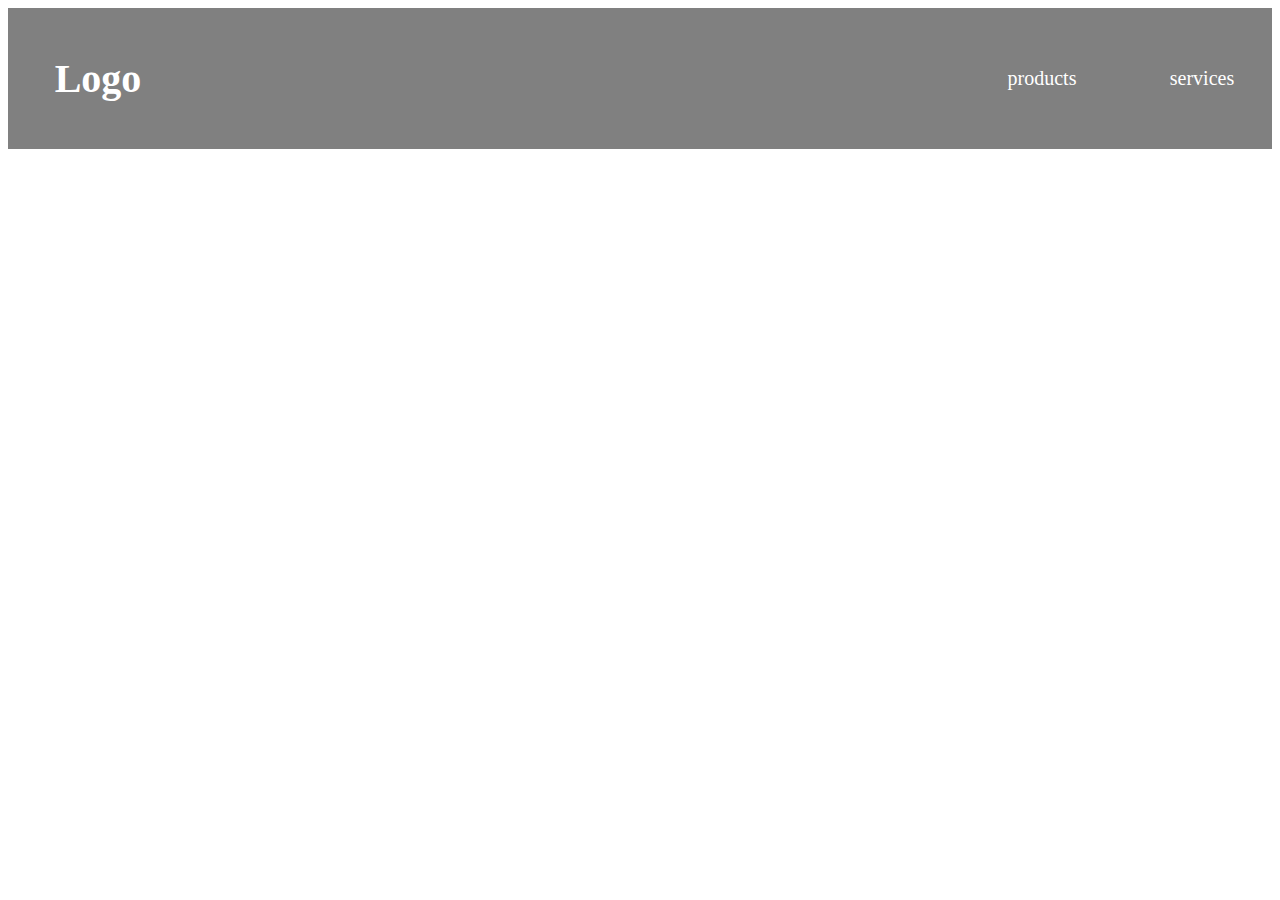
<file: html/flex.html>
<!DOCTYPE html>
<html lang="en">

<head>
    <meta charset="UTF-8">
    <meta http-equiv="X-UA-Compatible" content="IE=edge">
    <meta name="viewport" content="width=device-width, initial-scale=1.0">
    <link href="../css/flex.css" rel="stylesheet">
    <title>Document</title>
</head>

<body>
    <div class="flex-container">
        <div class="flex-item">
            <h1>Logo</h1>
        </div>
        <div class='flex-item' style="flex-grow: 1;"></div>
        <div class="flex-item">products</div>
        <div class="flex-item">services</div>
    </div>
</body>

</html>
</file>
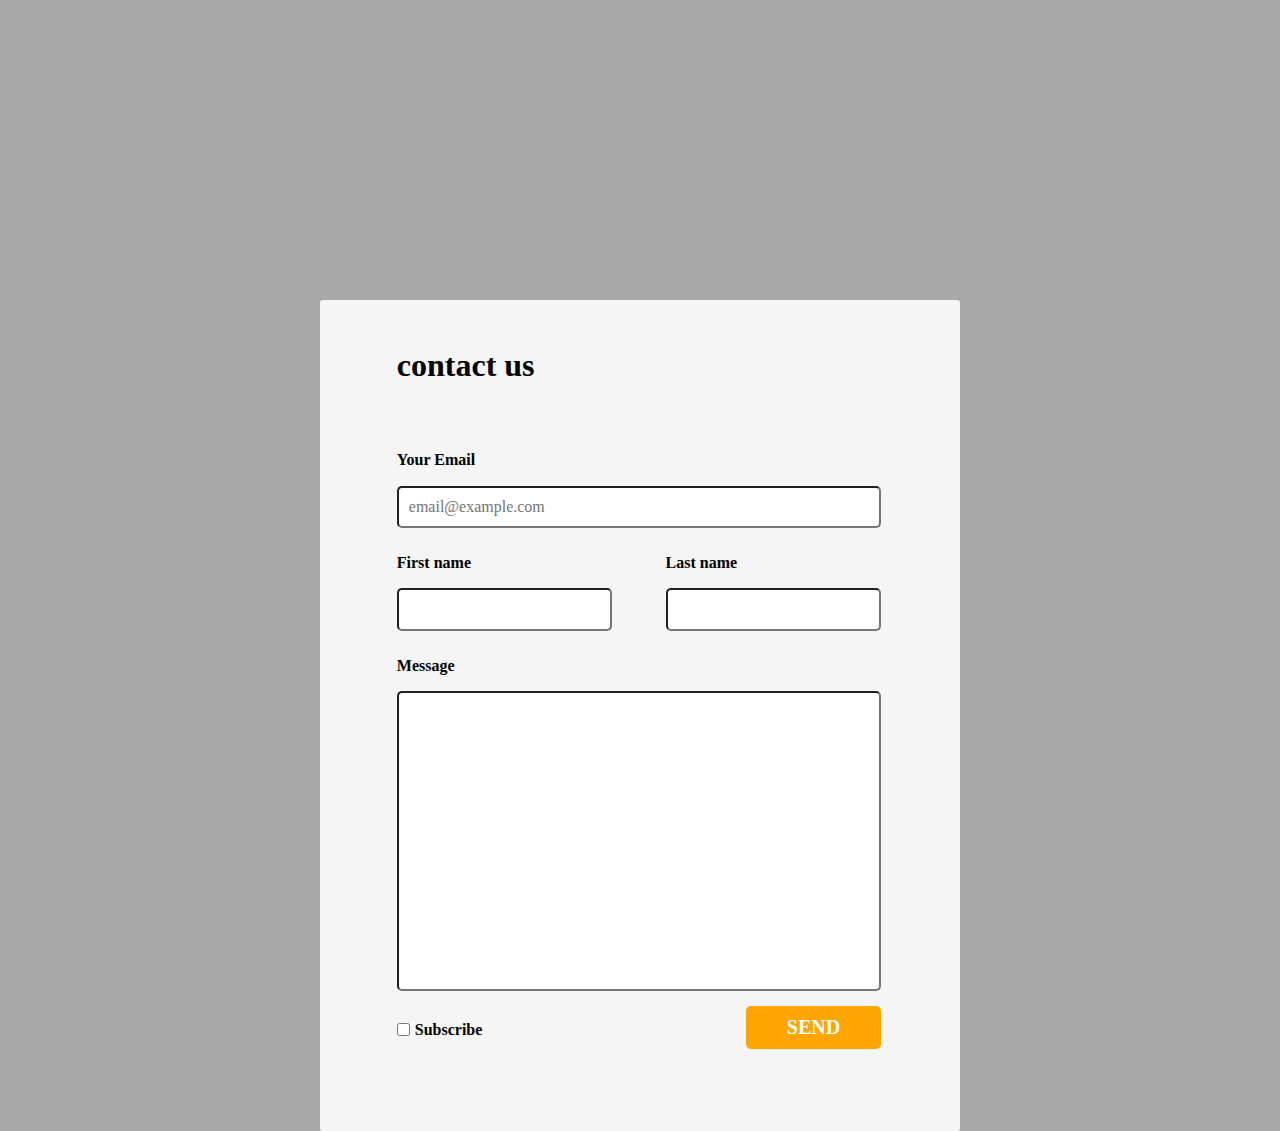
<file: html/hw2.html>
<!DOCTYPE html>
<html lang="en">
<head>
    <meta charset="UTF-8">
    <meta http-equiv="X-UA-Compatible" content="IE=edge">
    <meta name="viewport" content="width=device-width, initial-scale=1.0">
    <link href="../css/hw2.css" rel="stylesheet">
    <link href="../css/normalize.css" rel="stylesheet">
    <title>Document</title>
</head>
<body>
    <div class="container">
        <h1>contact us</h1>
        <div class="content-box">
            <p><b>Your Email</b></p>
            <form style="padding-right: 10%;">
                <input type="email" placeholder="email@example.com">
            </form>
        </div>
        <div class="name-box">
            <p><b>First name</b></p>
            <form>
                <input type="text">
            </form>
        </div>
        <div class="name-box">
            <p><b>Last name</b></p>
            <form>
                <input type="text">
            </form>
        </div>
        <div style="clear:both"></div>
        <div class="content-box" style="padding-top: 10px;">
            <p><b>Message</b></p>
            <form style="padding-right: 10%;">
                <input type="text" style="height: 300px">
            </form>
        </div>
        <form style="float: left; padding-top: 31px;">
            <input type="checkbox">
        </form>
        <p style="float: left; margin-top: 30px; padding-left: 5px; "><b>Subscribe</b></p>
        <input type="submit" class="submit-button" value="SEND"> 
        <div style="clear:both; height: 50px;"></div>
    </div>
</body>
</html>
</file>
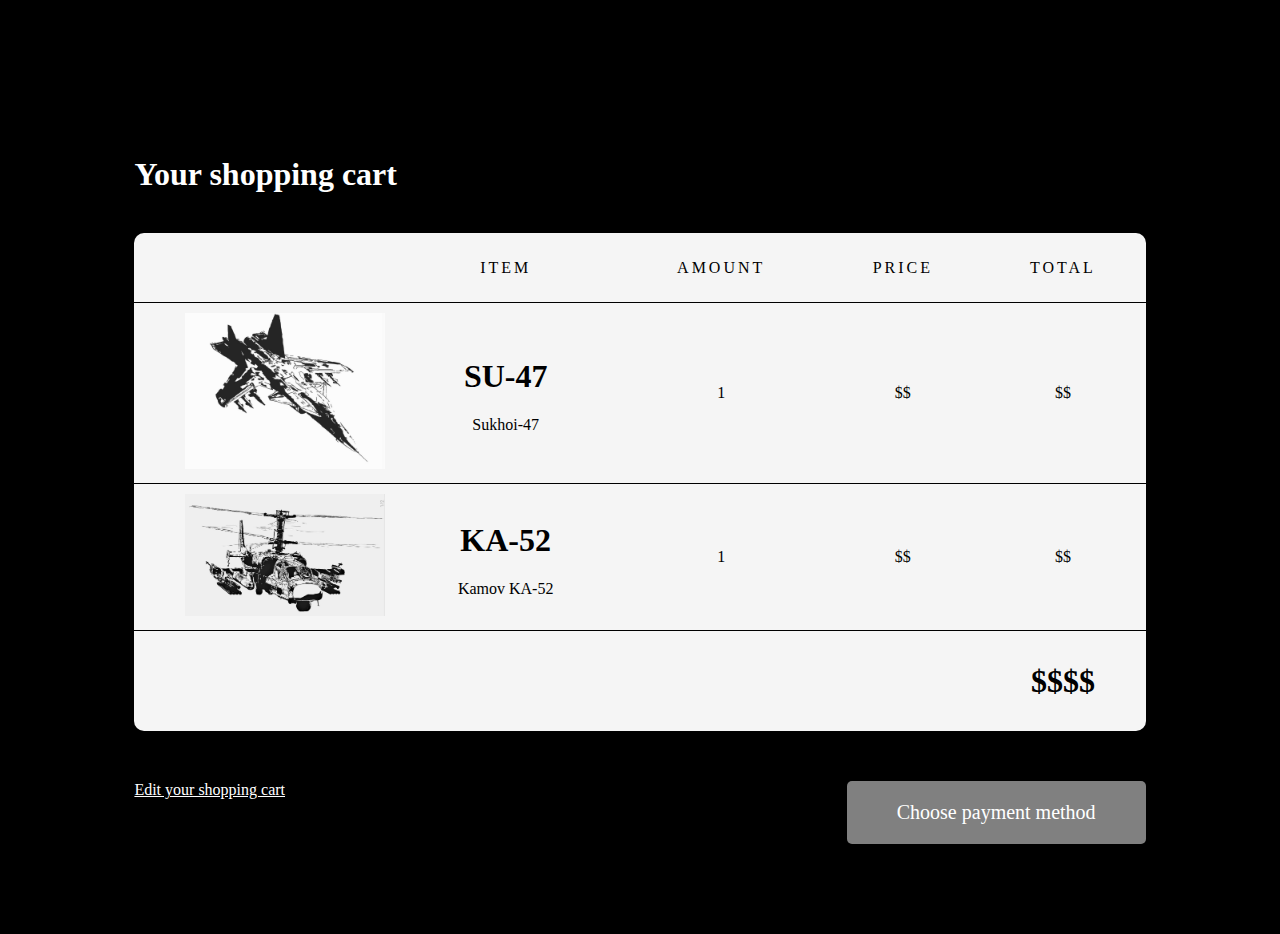
<file: html/hw3.html>
<!DOCTYPE html>
<html lang="en">

<head>
    <meta charset="UTF-8">
    <meta http-equiv="X-UA-Compatible" content="IE=edge">
    <meta name="viewport" content="width=device-width, initial-scale=1.0">
    <link href="../css/hw3.css" rel="stylesheet">
    <title>Document</title>
</head>

<body>
    <div class="container">
        <h1 style="color: white;">Your shopping cart</h1>
        <table>
            <thead>
                <tr style="letter-spacing: 3px; height: 70px;">
                    <td></td>
                    <td>ITEM</td>
                    <td>AMOUNT</td>
                    <td>PRICE</td>
                    <td>TOTAL</td>
                </tr>
            </thead>
            <tbody>
                <tr>
                    <td class="first-td"><img src="../SU47.jpg"></td>
                    <td><h1>SU-47</h1><p>Sukhoi-47</p></td>
                    <td>1</td>
                    <td>$$</td>
                    <td>$$</td>
                </tr>
                <tr>
                    <td class="first-td"><img src="../KA-52.jpg"></td>
                    <td><h1>KA-52</h1><p>Kamov KA-52</p></td>
                    <td>1</td>
                    <td>$$</td>
                    <td>$$</td>
                </tr>
                <tr style="border-bottom: 0px;">
                    <td colspan="4"></td>
                    <td><h1>$$$$</h1></td>
                </tr>
            </tbody>
        </table>
        <div class="next">
            <a href="#" style="color: white;">Edit your shopping cart</a>
            <button>Choose payment method</button>
        </div>
    </div>
</body>

</html>
</file>
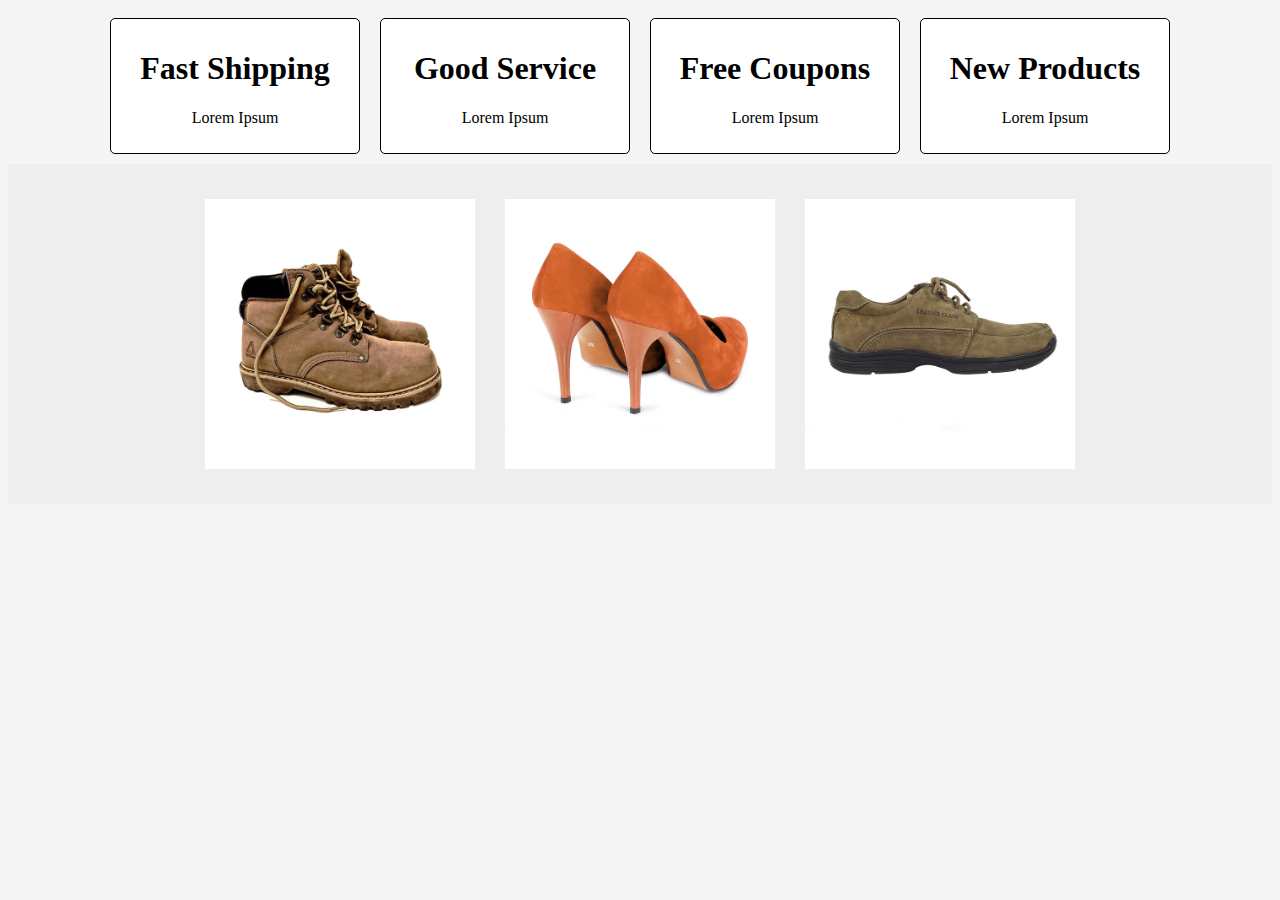
<file: html/hw4.html>
<!DOCTYPE html>
<html lang="en">

<head>
    <meta charset="UTF-8">
    <meta http-equiv="X-UA-Compatible" content="IE=edge">
    <meta name="viewport" content="width=device-width, initial-scale=1.0">
    <link href="../css/hw4.css" rel="stylesheet">
    <link rel="stylesheet" href="https://cdnjs.cloudflare.com/ajax/libs/font-awesome/6.2.1/css/all.min.css"
        integrity="sha512-MV7K8+y+gLIBoVD59lQIYicR65iaqukzvf/nwasF0nqhPay5w/9lJmVM2hMDcnK1OnMGCdVK+iQrJ7lzPJQd1w=="
        crossorigin="anonymous" referrerpolicy="no-referrer" />
    <title>Document</title>
</head>

<body>
    <div class="allcontainer">
        <div class="container">
            <div class="container-item">
                <i class="fa-solid fa-cart-shopping fa-2x"></i>
                <h1>Fast Shipping</h1>
                <p>Lorem Ipsum</p>
            </div>
            <div class="container-item">
                <i class="fa-brands fa-servicestack fa-2x"></i>
                <h1>Good Service</h1>
                <p>Lorem Ipsum</p>
            </div>
        </div>
        <div class="container">
            <div class="container-item">
                <i class="fa-brands fa-google-wallet fa-2x"></i>
                <h1>Free Coupons</h1>
                <p>Lorem Ipsum</p>
            </div>
            <div class="container-item">
                <i class="fa-regular fa-square-plus fa-2x"></i>
                <h1>New Products</h1>
                <p>Lorem Ipsum</p>
            </div>
        </div>
    </div>
    <div class="shop-bg">
        <div class="shop-container">
            <div class="shop-item">
                <div style="position: relative;">
                    <div class="overlay-wrap">
                        <div class="overlay"></div>
                        <img src="../product1-1.jpg">
                    </div>
                </div>
            </div>
            <div class="shop-item"><img src="../product2.jpg"></div>
            <div class="shop-item"><img src="../product3.jpg"></div>
        </div>
    </div>
</body>

</html>
</file>
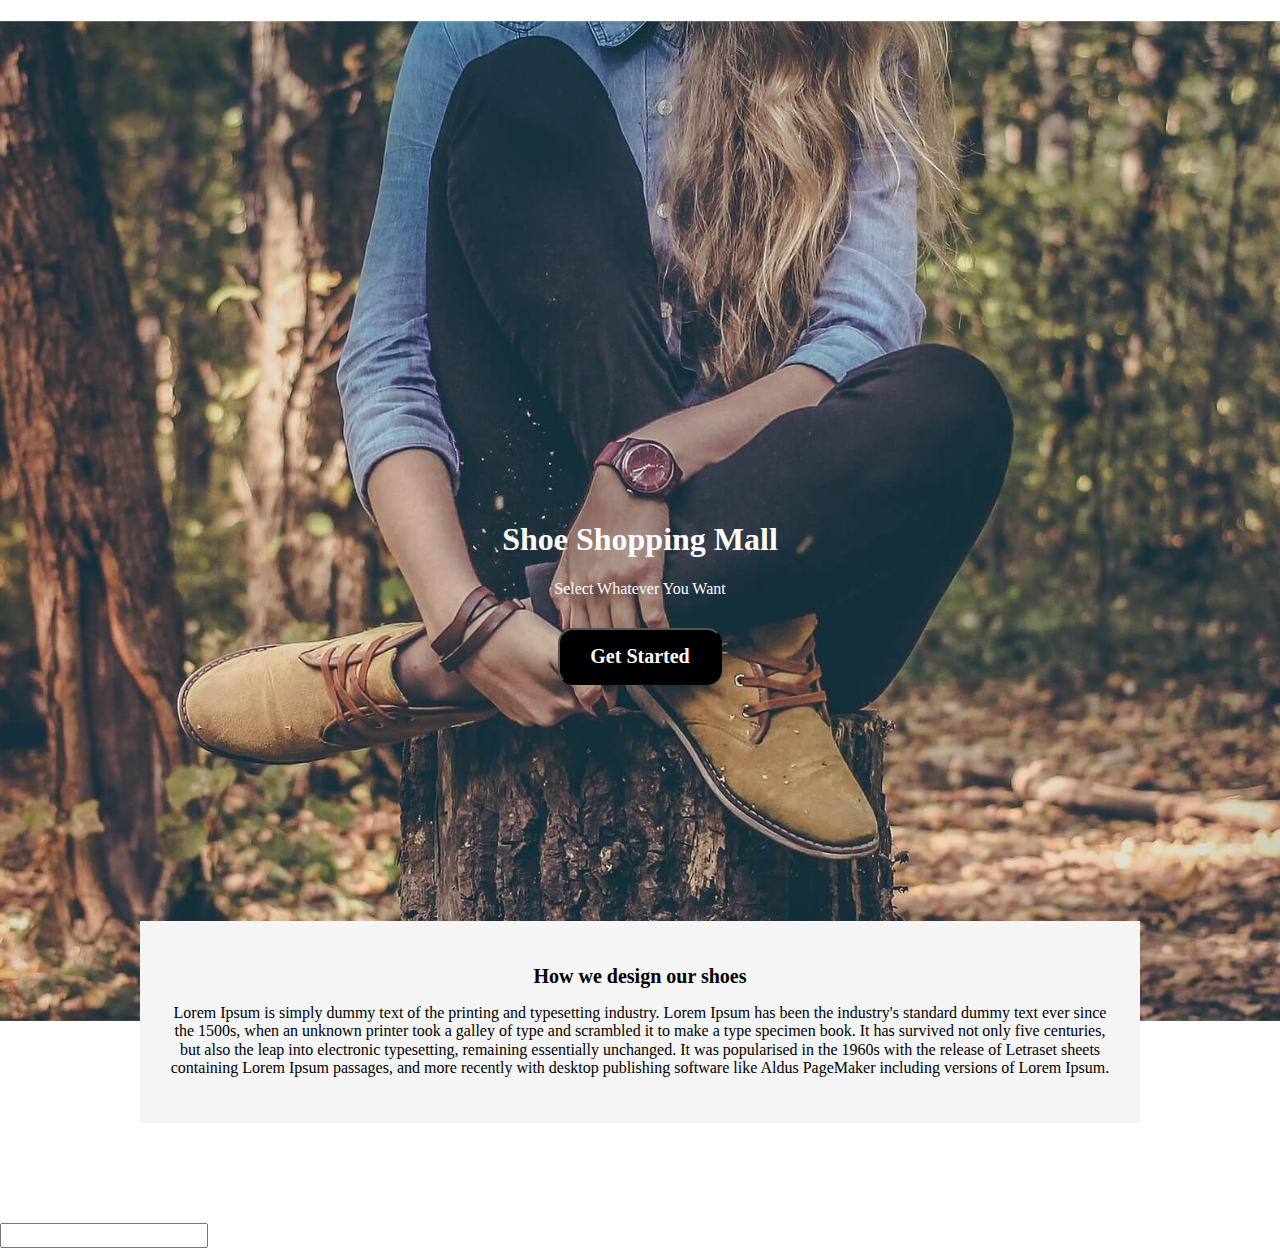
<file: html/layout2.html>
<!DOCTYPE html>
<html lang="en">
<head>
    <meta charset="UTF-8">
    <meta http-equiv="X-UA-Compatible" content="IE=edge">
    <meta name="viewport" content="width=device-width, initial-scale=1.0">  
    <link href="../css/main2.css" rel="stylesheet">
    <link href="../css/normalize.css" rel="stylesheet">
    <title>Document</title>
</head>
<body>
    <div class="main-background">
        <h1 style="padding-top: 500px;">Shoe Shopping Mall</h1>
        <p>Select Whatever You Want</p>
        <button><strong style="font-size: 20px; color: white;">Get Started</strong></button>
    </div>
    <div class="textbox1">
        <h1 style="font-size: 20px;">How we design our shoes</h1>
        <p>Lorem Ipsum is simply dummy text of the printing and typesetting industry. Lorem Ipsum has been the industry's standard dummy text ever since the 1500s, when an unknown printer took a galley of type and scrambled it to make a type specimen book. It has survived not only five centuries, but also the leap into electronic typesetting, remaining essentially unchanged. It was popularised in the 1960s with the release of Letraset sheets containing Lorem Ipsum passages, and more recently with desktop publishing software like Aldus PageMaker including versions of Lorem Ipsum.</p>
    </div>
    <form>
        <input type="">
    </form>
</body>
</html>
</file>
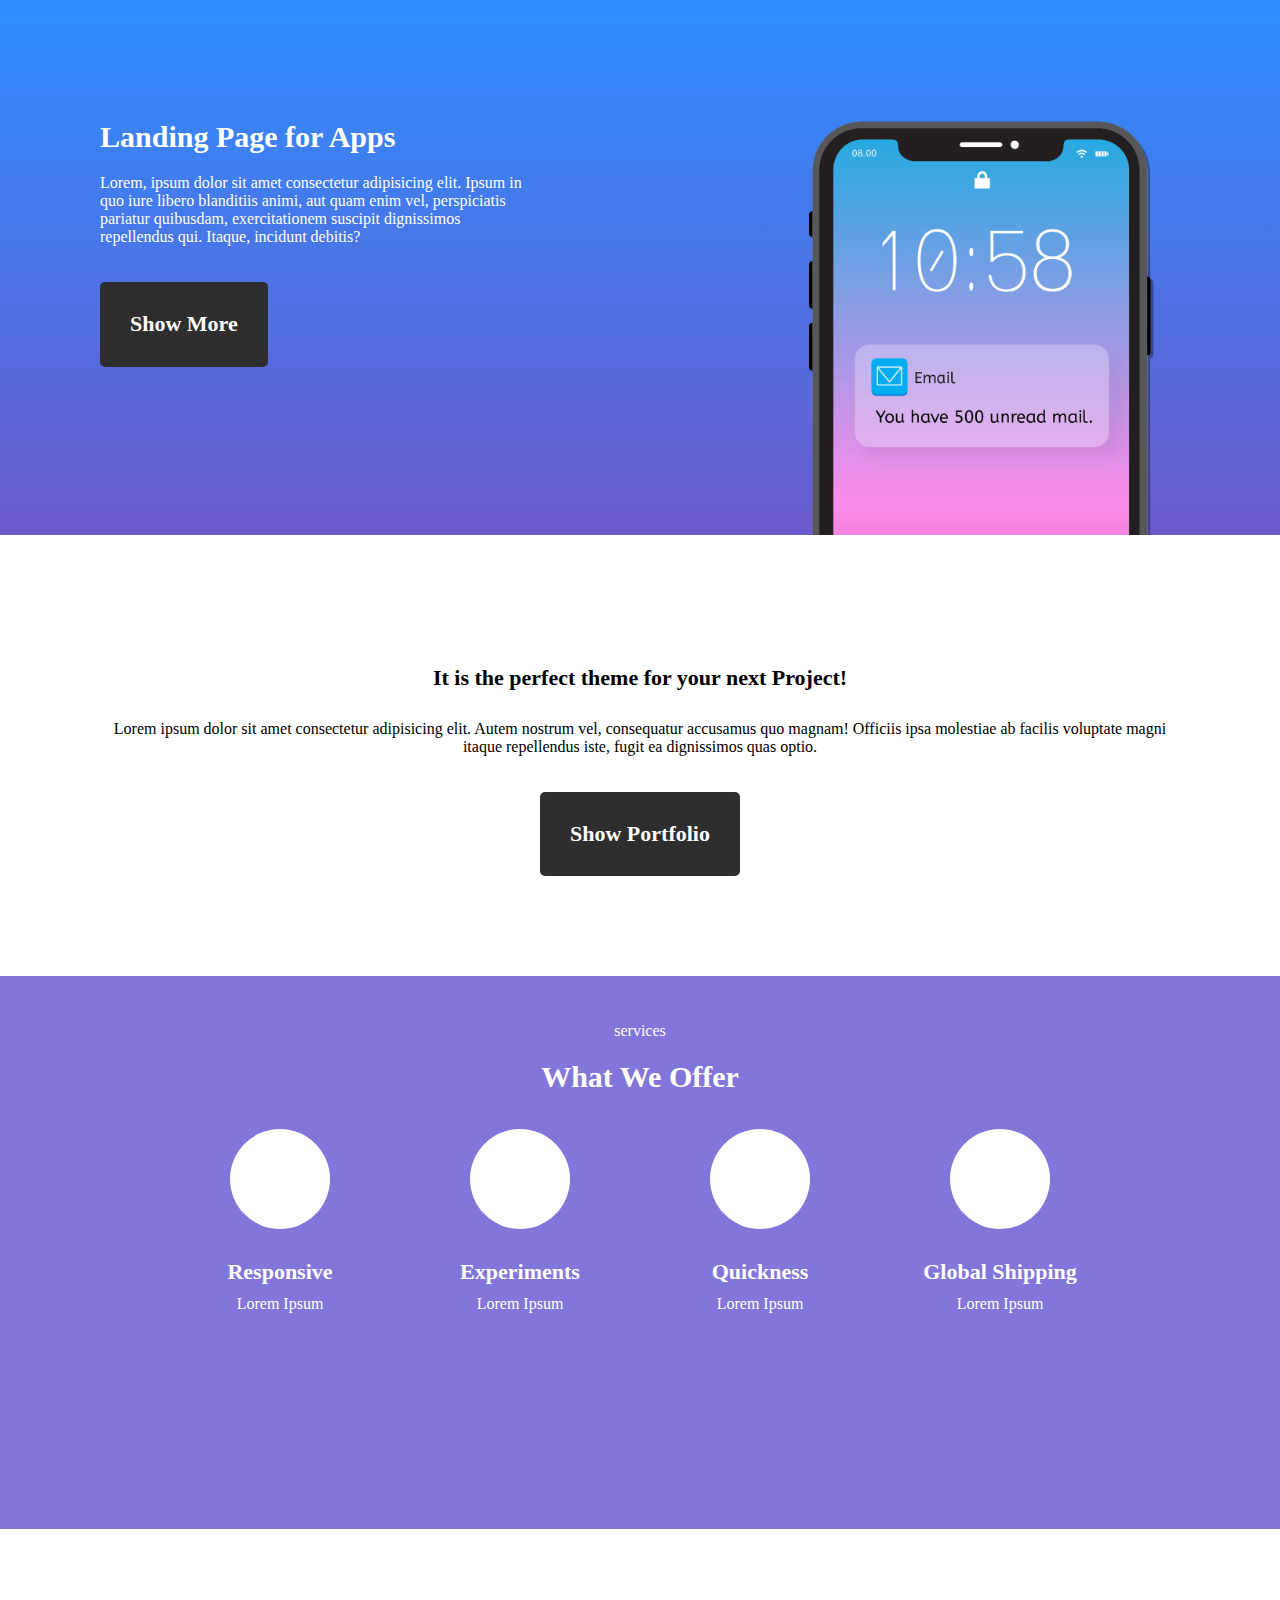
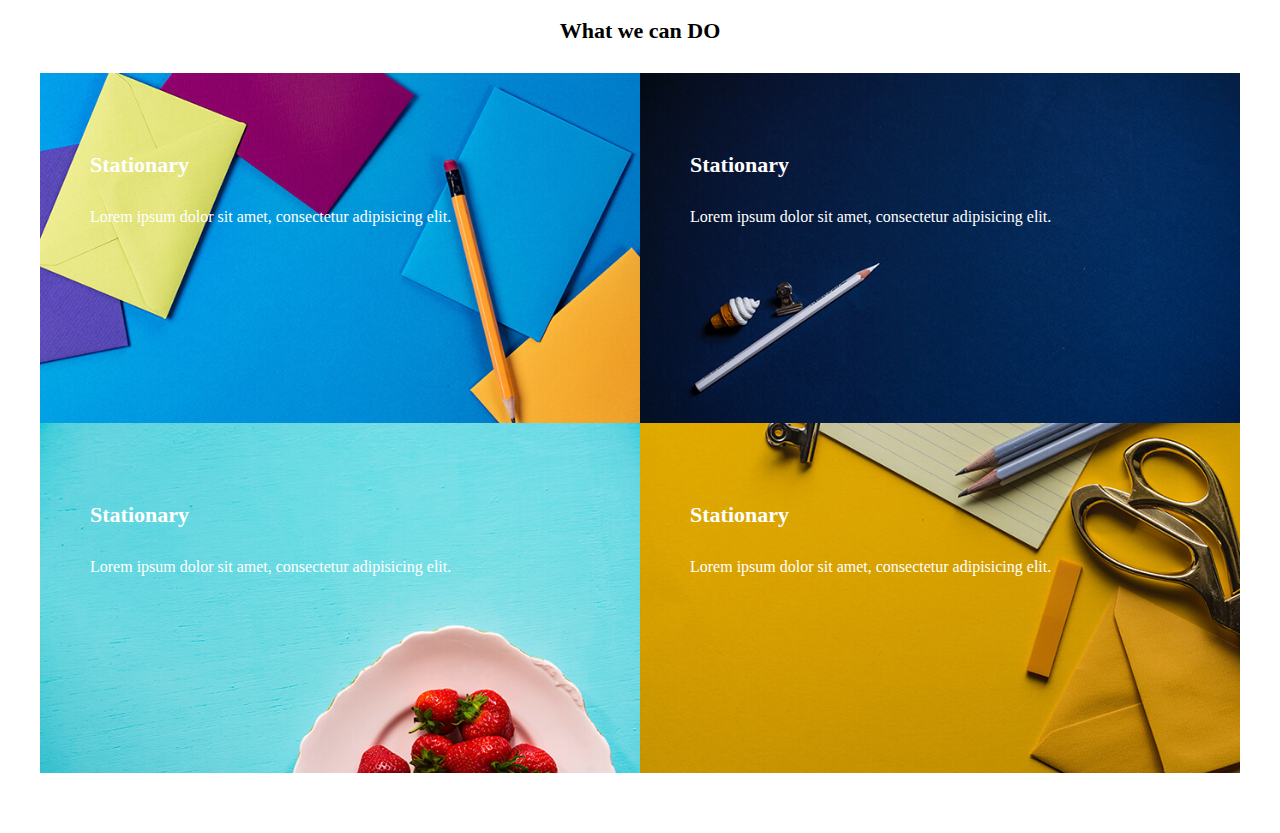
<file: html/pf1.html>
<!DOCTYPE html>
<html lang="en">

<head>
    <meta charset="UTF-8">
    <meta http-equiv="X-UA-Compatible" content="IE=edge">
    <meta name="viewport" content="width=device-width, initial-scale=1.0">
    <link href="../css/pf1.css" rel="stylesheet">
    <link rel="stylesheet" href="https://cdnjs.cloudflare.com/ajax/libs/font-awesome/6.2.1/css/all.min.css"
        integrity="sha512-MV7K8+y+gLIBoVD59lQIYicR65iaqukzvf/nwasF0nqhPay5w/9lJmVM2hMDcnK1OnMGCdVK+iQrJ7lzPJQd1w=="
        crossorigin="anonymous" referrerpolicy="no-referrer" />
    <title>Document</title>

</head>

<body>
    <div class="main-container">
        <div class="main-landing font-white">
            <h1>Landing Page for Apps</h1>
            <p>
                Lorem, ipsum dolor sit amet consectetur adipisicing elit. Ipsum in quo iure libero blanditiis animi, aut
                quam enim vel, perspiciatis pariatur quibusdam, exercitationem suscipit dignissimos repellendus qui.
                Itaque, incidunt debitis?
            </p>
            <button class="font-white">
                <h4>Show More</h4>
            </button>
        </div>
        <div style="flex-grow: 1;"></div>
        <img src="../iphone.png" class="main-img">
    </div>
    <div class="sub-text1">
        <h4>It is the perfect theme for your next Project!</h4>
        <p>Lorem ipsum dolor sit amet consectetur adipisicing elit. Autem nostrum vel, consequatur accusamus quo magnam!
            Officiis ipsa molestiae ab facilis voluptate magni itaque repellendus iste, fugit ea dignissimos quas optio.
        </p>
        <button>
            <h4>Show Portfolio</h4>
        </button>
    </div>
    <div class="offer-container">
        <p class="font-white">services</p>
        <h1 class="font-white">What We Offer</h1>
        <div class="allcontainer font-white">
            <div>
                <div class="container-item">
                    <i class="fa-solid fa-cart-shopping fa-2x"></i>
                </div>
                <h4 class="offer-text-h">Responsive</h4>
                <p class="offer-text-p">Lorem Ipsum</p>
            </div>
            <div>
                <div class="container-item">
                    <i class="fa-brands fa-servicestack fa-2x"></i>
                </div>
                <h4 class="offer-text-h">Experiments</h4>
                <p class="offer-text-p">Lorem Ipsum</p>
            </div>
            <div>
                <div class="container-item">
                    <i class="fa-brands fa-google-wallet fa-2x"></i>
                </div>
                <h4 class="offer-text-h">Quickness</h4>
                <p class="offer-text-p">Lorem Ipsum</p>
            </div>
            <div>
                <div class="container-item">
                    <i class="fa-regular fa-square-plus fa-2x"></i>
                </div>
                <h4 class="offer-text-h">Global Shipping</h4>
                <p class="offer-text-p">Lorem Ipsum</p>
            </div>
        </div>
    </div>
    <div class="portfolio">
        <h4>What we can DO</h4>
        <div class="portfolio-container">
            <div class="portfolio-item img1">
                <div class="white-box"></div>
                <div class="portfolio-text">
                    <h4>Stationary</h4>
                    <p>Lorem ipsum dolor sit amet, consectetur adipisicing elit.</p>
                </div>
            </div>
            <div class="portfolio-item img2">
                <div class="portfolio-text">
                    <h4>Stationary</h4>
                    <p>Lorem ipsum dolor sit amet, consectetur adipisicing elit.</p>
                </div>
            </div>
            <div style="clear: both;"></div>
            <div class="portfolio-item img3">
                <div class="portfolio-text">
                    <h4>Stationary</h4>
                    <p>Lorem ipsum dolor sit amet, consectetur adipisicing elit.</p>
                </div>
            </div>
            <div class="portfolio-item img4">
                <div class="portfolio-text">
                    <h4>Stationary</h4>
                    <p>Lorem ipsum dolor sit amet, consectetur adipisicing elit.</p>
                </div>
            </div>
            <div style="clear: both;"></div>
        </div>
    </div>

</body>

</html>
</file>
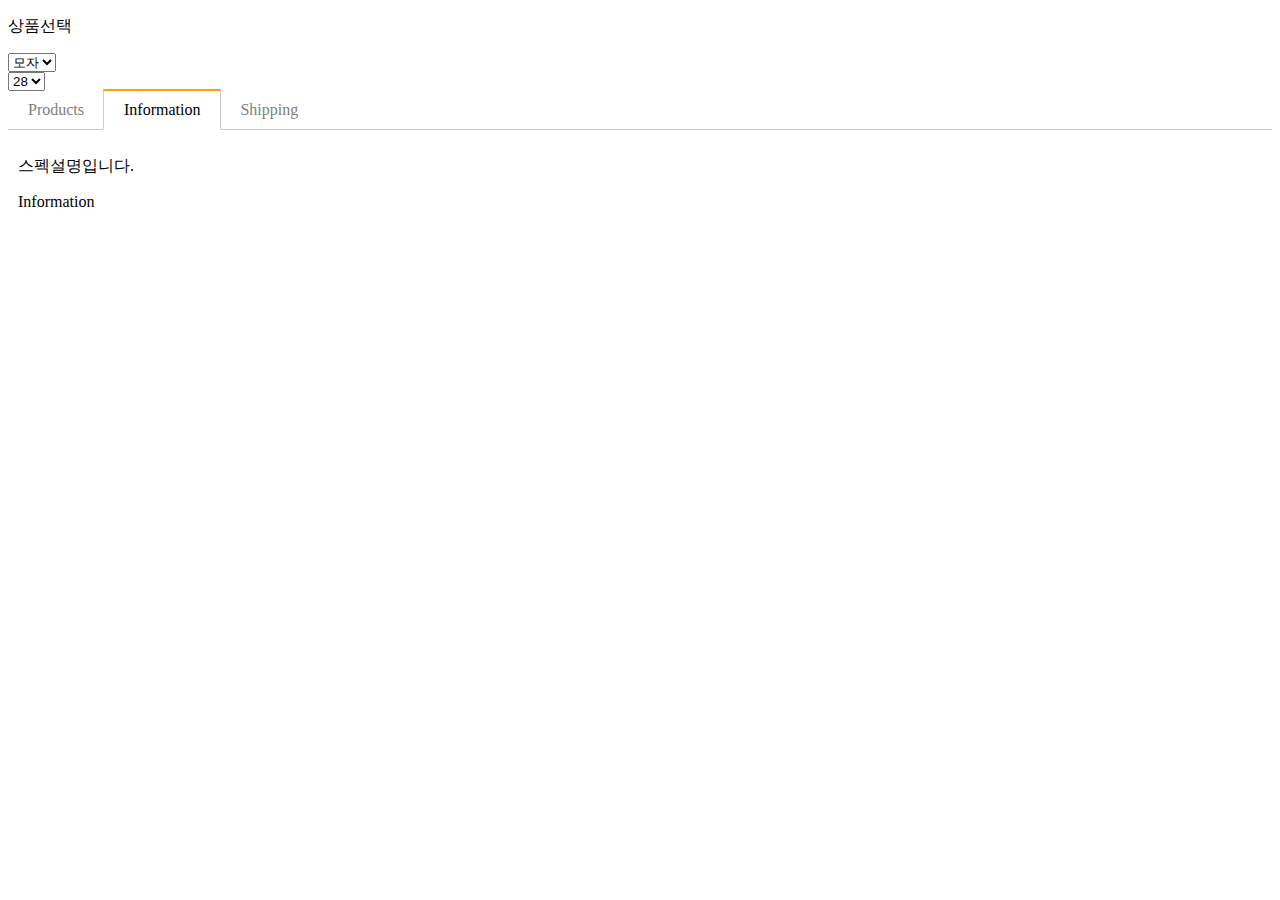
<file: ---main/자바 기초/html/detail.html>
<!doctype html>
<html lang="en">

<head>
    <meta charset="utf-8">
    <meta name="viewport" content="width=device-width, initial-scale=1">
    <title>Bootstrap demo</title>
    <link href="https://cdn.jsdelivr.net/npm/bootstrap@5.3.0-alpha1/dist/css/bootstrap.min.css" rel="stylesheet"
        integrity="sha384-GLhlTQ8iRABdZLl6O3oVMWSktQOp6b7In1Zl3/Jr59b6EGGoI1aFkw7cmDA6j6gD" crossorigin="anonymous">
    <link href="../css/main.css" rel="stylesheet">
    <script src="https://code.jquery.com/jquery-3.6.4.js"
        integrity="sha256-a9jBBRygX1Bh5lt8GZjXDzyOB+bWve9EiO7tROUtj/E=" crossorigin="anonymous"></script>
</head>

<body>

    <style>
        ul.list {
            list-style-type: none;
            margin: 0;
            padding: 0;
            border-bottom: 1px solid #ccc;
        }

        ul.list::after {
            content: '';
            display: block;
            clear: both;
        }

        .tab-button {
            display: block;
            padding: 10px 20px 10px 20px;
            float: left;
            margin-right: -1px;
            margin-bottom: -1px;
            color: grey;
            text-decoration: none;
            cursor: pointer;
        }

        .orange {
            border-top: 2px solid orange;
            border-right: 1px solid #ccc;
            border-bottom: 1px solid white;
            border-left: 1px solid #ccc;
            color: black;
            margin-top: -2px;
        }

        .tab-content {
            display: none;
            padding: 10px;
        }

        .show {
            display: block;
        }
    </style>






    <form class="container my-5 form-group">
        <p>상품선택</p>
        <select class="form-select mt-2 show" id="select-product" onchange="selectsize(this)">
            <option value="모자">모자</option>
            <option value="셔츠">셔츠</option>
        </select>

        <select class="form-select mt-2" id="select-size">
            <option>28</option>
            <option>30</option>
        </select>
    </form>

    <div class="container mt-5">
        <ul class="list">
            <li class="tab-button" data-id="0">Products</li>
            <li class="tab-button orange" data-id="1">Information</li>
            <li class="tab-button" data-id="2">Shipping</li>
        </ul>
        <div class="tab-content">
            <p>상품설명입니다. Product</p>
        </div>
        <div class="tab-content show">
            <p id="tab-content-name2">스펙설명입니다.</p>
            <p id="tab-content-price2">Information</p>
        </div>
        <div class="tab-content">
            <p>배송정보입니다. Shipping</p>
        </div>
    </div>

    <script src="../js/tab.js"></script>
    <script src="https://cdn.jsdelivr.net/npm/bootstrap@5.3.0-alpha1/dist/js/bootstrap.bundle.min.js"
        integrity="sha384-w76AqPfDkMBDXo30jS1Sgez6pr3x5MlQ1ZAGC+nuZB+EYdgRZgiwxhTBTkF7CXvN"
        crossorigin="anonymous"></script>
</body>

</html>
</file>
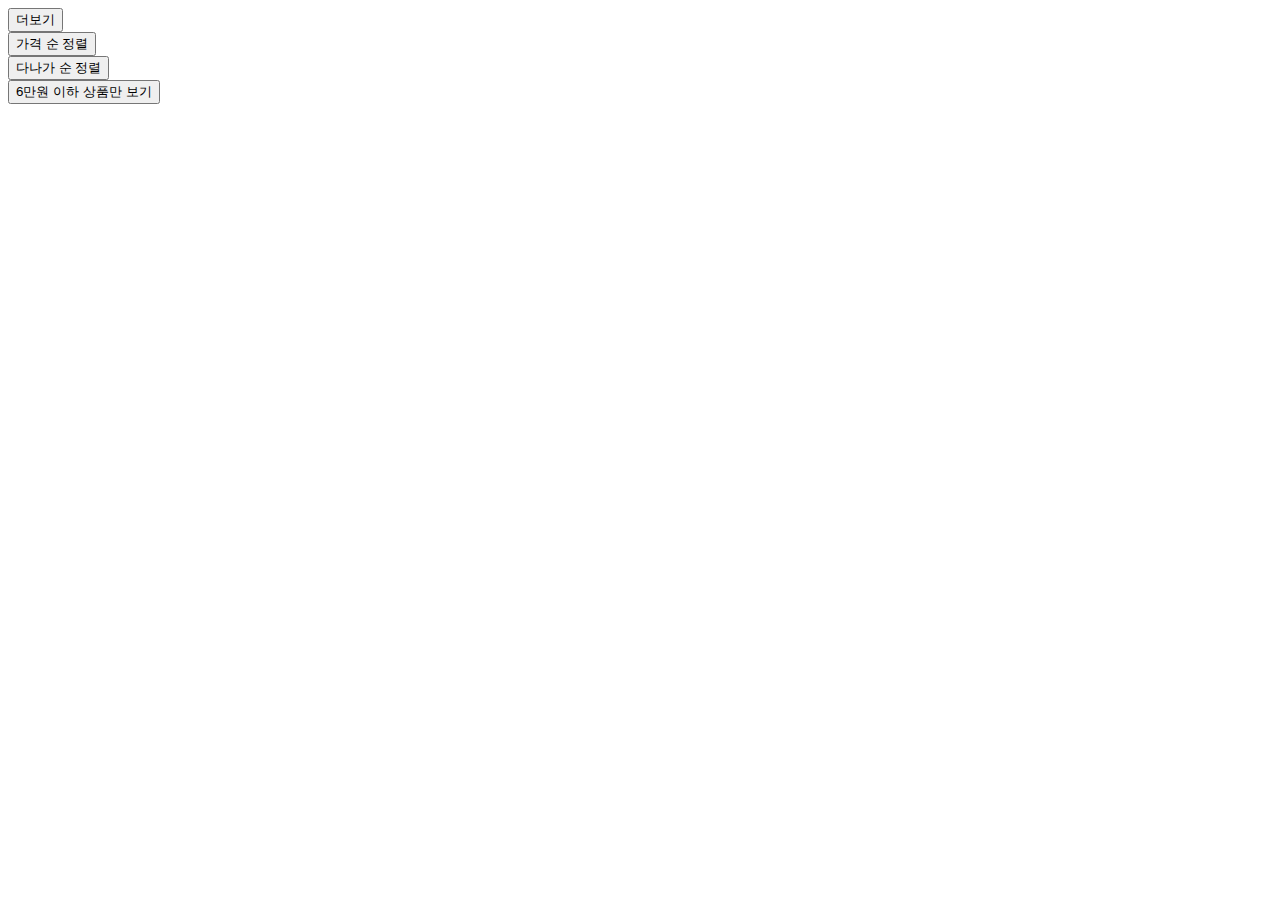
<file: ---main/자바 기초/html/list.html>
<!doctype html>
<html lang="en">

<head>
    <meta charset="utf-8">
    <meta name="viewport" content="width=device-width, initial-scale=1">
    <title>Bootstrap demo</title>
    <link href="https://cdn.jsdelivr.net/npm/bootstrap@5.3.0-alpha1/dist/css/bootstrap.min.css" rel="stylesheet"
        integrity="sha384-GLhlTQ8iRABdZLl6O3oVMWSktQOp6b7In1Zl3/Jr59b6EGGoI1aFkw7cmDA6j6gD" crossorigin="anonymous">
    <link href="../css/main.css" rel="stylesheet">
    <script src="https://code.jquery.com/jquery-3.6.4.js"
        integrity="sha256-a9jBBRygX1Bh5lt8GZjXDzyOB+bWve9EiO7tROUtj/E=" crossorigin="anonymous"></script>
</head>

<body>
    <div class="container">
        <div class="row">
        </div>
    </div>



    <script>

        var cardnum = 3;

        var products = [
            { id: 0, price: 70000, title: 'Blossom Dress' },
            { id: 1, price: 50000, title: 'Springfield Shirt' },
            { id: 2, price: 60000, title: 'Black Monastery' }
        ];

        function makecard(array) {
            array.forEach((item, i) => {
                $('.row').append(`<div class="col-sm-4">
                <img src="https://via.placeholder.com/600" class="w-100">
                <h5>${item.title}</h5>
                <p>가격 : <span>${item.price}</span></p>
                <button class='buy mb-4'>구매</button>
              </div>
        `)
            })
        }

        makecard(products);

    </script>


    <div class="container mt-3">
        <button class="btn btn-danger" id="button-more">
            더보기
        </button>
    </div>

    <script>

        var clicknum = 0;

        $('#button-more').on('click', function () {
            clicknum++;
            $.get(`https://codingapple1.github.io/js/more${clicknum}.json`).done(function (data) {
                makecard(data);
            })
        })

    </script>

    <div class="container mt-1">
        <button class="btn btn-danger" id="button-sort-price">
            가격 순 정렬
        </button>
    </div>

    <script>

        $('#button-sort-price').on('click', function () {
            products.sort(function (a, b) {
                return a['price'] - b['price'];
            })
            $('.row').html('');

            makecard(products);
        })


    </script>

    <div class="container mt-1">
        <button class="btn btn-danger" id="button-sort-name">
            다나가 순 정렬
        </button>
    </div>

    <script>

        $('#button-sort-name').on('click', function () {
            products.sort(function (a, b) {
                if (a.title < b.title) return 1;
                if (a.title > b.title) return -1;
                if (a.title === b.title) return 0;
            })
            console.log(products);
            $('.row').html('');

            makecard(products);
        })


    </script>

    <div class="container mt-1">
        <button class="btn btn-danger" id="button-filter">
            6만원 이하 상품만 보기
        </button>
    </div>

    <script>

        $('#button-filter').on('click', function () {
            var filteredproducts = products.filter(function (a) {
                return a.price <= 60000;
            })
            console.log(filteredproducts);
            $('.row').html('');

            makecard(filteredproducts);
        })


    </script>



    <script src="../js/list_storage.js"></script>
    <script src="https://cdn.jsdelivr.net/npm/bootstrap@5.3.0-alpha1/dist/js/bootstrap.bundle.min.js"
        integrity="sha384-w76AqPfDkMBDXo30jS1Sgez6pr3x5MlQ1ZAGC+nuZB+EYdgRZgiwxhTBTkF7CXvN"
        crossorigin="anonymous"></script>
</body>

</html>
</file>
<file: css/flex.css>
.flex-container {
    display: flex;
}

.flex-item {
    display: flex;
    width: 100px;
    background-color: grey;
    padding: 20px;
    padding-left: 40px;
    justify-content: center;
    align-items: center;
    font-size: 20px;
}

body {
    font-family: 'nanumsquare';
    color: white;
    
}
</file>
<file: css/hw2.css>
body {
    background-color: darkgrey;
    font-family: 'nanumsquare';
}

div {
    box-sizing: border-box;
}

input {
    padding: 10px;
    border-radius: 5px;
    width: 100%;
    box-sizing: border-box;
}

.container {
    width: 50%;
    max-width: 1000px;
    background-color: whitesmoke;
    border-radius: 3px;
    margin-left: auto;
    margin-right: auto;
    margin-top: 300px;
    padding: 2% 2%;
    padding-left: 6%;
    
}

.content-box {
    width: auto;
    padding-top: 30px;
}

.name-box {
    float: left;
    width: 50%;
    padding-right: 10%;
    padding-top: 10px;
}

.submit-button {
    width: 25%;
    float: right;
    margin-top: 15px;
    margin-right: 10%;
    border: none;
    border-radius: 5px;
    background-color: orange;
    color: white;
    font-weight: bold;
    font-size: 20px;
}
</file>
<file: css/hw4.css>
body {
    font-family: 'nanumsquare';
    background-color: whitesmoke;
}

div {
    box-sizing: border-box;
}

.container i {
    background-color: burlywood;
    width: 100px;
    height: 100px;
    border-radius: 50px;
    padding-top: 35px;
    box-sizing: border-box;
    color: white;
    margin-top: 15px;
}

.allcontainer {
    display: flex;
    justify-content: center;
}

.container {
    display: flex;
    width: 100%;
}

.container:nth-child(1) {
    justify-content: flex-end;
}

.container-item {
    width: 25%;
    padding: 10px;
    margin: 10px;
    background-color: white;
    text-align: center;
    border: 1px solid black;
    border-radius: 5px;
    min-width: 250px;
}

.shop-bg {
    background-color: #eee;
    padding: 20px;
}

.shop-container {
    display: flex;
    justify-content: center;
}

.shop-item {
    width: 33%;
    padding: 15px;
    max-width: 300px;
    box-sizing: border-box;
}

.shop-item img {
    width: 100%;
    display: block;
}

.overlay {
    position: absolute;
    top: 100%;
    height: 50%;
    width: 100%;
    background: rgba(0,0,0,0.5);
    opacity: 0;
    transition: all 1s;
}

.overlay-wrap {
    position: absolute;
    overflow: hidden;
}

.overlay-wrap:hover > .overlay{
    top: 50%;
    opacity: 1;    
}


@media screen and (max-width:1200px){
    .allcontainer{ flex-direction: column;}
    .container{justify-content: center;}
    .container:nth-child(1) {justify-content: center;}
}

@media screen and (max-width:768px){
    .container{flex-direction: column; justify-content: center;}
    .container-item{margin-left: auto; margin-right: auto;}
}
</file>
<file: css/main2.css>
.main-background {
    width: 100%;
    height: 1000px;
    background-image: url(../shoes.jpg);
    background-repeat: no-repeat;
    background-size: cover;
    background-position: center;
    color: white;
    
}

h1 {
    font-family: 'nanumsquare';
    text-align:center;
    vertical-align:center
}

p {
    font-family: 'nanumsquare';
    text-align:center
}

div {
    box-sizing: border-box;
}

body {
    margin: 0px;
}
.main-background button {
    font-family: 'nanumsquare';
    text-align:center;
    display: block;
    margin-left: auto;
    margin-right: auto;
    margin-top: 30px;
    padding: 15px 30px;
    background-color: black;
    border-radius: 15px;
}

.textbox1 {
    width: 80%;
    max-width: 1000px;
    background-color: whitesmoke;
    margin-left: auto;
    margin-right: auto;
    position: relative;
    top: -100px;
    padding: 30px;
}

@media screen and (max-width: 1200px){
    .main-background {font-size: 10px;}
}
</file>
<file: css/pf1.css>
body {
    margin: 0;
    font-family: 'nanumsquare';
}

div {
    box-sizing: border-box;
}

h1 {
    font-size: 30px;
    font-family: 'nanumsquare';
}

h4 {
    font-size: 22px;
    font-family: 'nanumsquare';
}

button {
    background-color: rgb(46, 46, 46);
    padding: 0px 30px;
    margin-top: 20px;
    border: none;
    border-radius: 5px;
    color: white;
}

button:hover {
    background-color: grey;
    cursor: pointer;
}

.main-img {
    width: 400px;
}

.main-container {
    background-image: linear-gradient(to bottom, rgb(44, 142, 255), slateblue);
    padding: 100px;
    padding-bottom: 0px;
    display: flex;
}

.main-landing {
    width: 40%;
}

.font-white {
    color: white;
}

.sub-text1 {
    text-align: center;
    padding: 100px;
}

.offer-container {
    background-color: rgb(131, 118, 218);
    text-align: center;
    padding: 30px;
    padding-bottom: 200px;
}

.allcontainer {
    display: flex;
    justify-content: center;
}

.container-item {
    background-color: white;
    width: 100px;
    height: 100px;
    border-radius: 50px;
    padding-top: 35px;
    margin: 0px 70px;
    box-sizing: border-box;
    color: rgb(131, 118, 218);
    margin-top: 15px;
}

.offer-text-h {
    color: white;
    margin-bottom: 10px;
}

.offer-text-p {
    color: white;
    margin-top: 0px;
}

.white-box {
    position: absolute;
    width: 100%;
    height: 100%;
    border : 0px solid white;
    transition: all 1s;
}
  
.portfolio {
    padding-top: 60px;
    padding-bottom: 60px;
    text-align: center;
}

.portfolio-item {
    position: relative;
    float: left;
    width: 50%;
    height: 350px;
    background-size: cover;
}

.img1 {
    background-image: url(../portfolio-1.jpg);
    
}
  
.img2 {
    background-image: url(../portfolio-2.jpg);
}

.img3 {
    background-image: url(../portfolio-3.jpg);
}

.img4 {
    background-image: url(../portfolio-4.jpg);
}
   
.portfolio-container {
    text-align: left;
    max-width: 1200px;
    margin: auto;
}

.portfolio-text {
    color: white;
    padding: 50px;
    width: 100%;
} 

.img1:hover > .white-box {
    border: 30px solid white;
}


@media screen and (max-width:768px){
    .main-container {
        flex-direction: column;
        padding: 50px;
    }
    .main-landing {
        width: 80%;
        text-align: center;
        margin-left: auto;
        margin-right: auto;
    }
    .main-img {
        margin-left: auto;
        margin-right: auto;
    }
    .allcontainer {
        flex-direction: column;
    }
    .container-item {
        margin: auto;
    }
    .portfolio-item {
        float: none;
        width: 100%;
    }
}
</file>
<file: ---main/자바 기초/css/main.css>
.navbar {
    position: fixed;
    width: 100%;
    z-index: 5;
}

.navbar-brand {
    font-size : 30px;
    transition : all 1s;
}

.alert-box {
    background-color: skyblue;
    padding: 20px;
    color: white;
    border-radius: 5px;
    display: none;
}

.list-group {
    display: none;
}


.black-bg {
    width: 100%;
    height: 100%;
    position: fixed;
    background: rgba(0, 0, 0, 0.5);
    z-index: 7;
    padding: 30px;
    visibility: hidden;
    opacity: 0;
    transition: all 1s;
}

.white-bg {
    background: white;
    border-radius: 5px;
    padding: 30px;
}

.show-modal {
    visibility: visible;
    opacity: 1;
}

.show {
    display: block;
}

.slide-container {
    width: 300vw;
    transition: all 1s;
}

.slide-box {
    width: 100vw;
    float: left;
}

.slide-box img {
    width: 100vw;
}
</file>
<file: css/hw3.css>
@font-face {
    font-family: 'nanumsquareR';
    src: url(../font/NanumSquareR.woff2);
}

body {
    font-family: 'nanumsquare';
    background-color: black;
}

div {
    box-sizing: border-box;
}

img {
    width: 200px;
}

tr {
    border-bottom: 1px solid black;
}

td {
    padding: 10px;
}

table {
    border-collapse: collapse;
    width: 100%;
    margin-top: 40px;
    text-align: center;
    padding: 10px;
    background-color: whitesmoke;
    border-radius: 10px;
}

button {
    float: right;
    color: white;
    background-color: gray;
    border: 0px;
    border-radius: 5px;
    padding: 20px 50px;
    font-size: 20px;
    font-family: 'nanumsquare';
    cursor: pointer;
}

button:hover{
    background-color: gainsboro;
}
/* hover, focus, active */

.container {
    width: auto;
    padding: 10%;
}

.next {
    width: auto;
    margin-top: 50px;
}

.first-td {
    width:250px;
    padding-left: 5%
}
</file>
